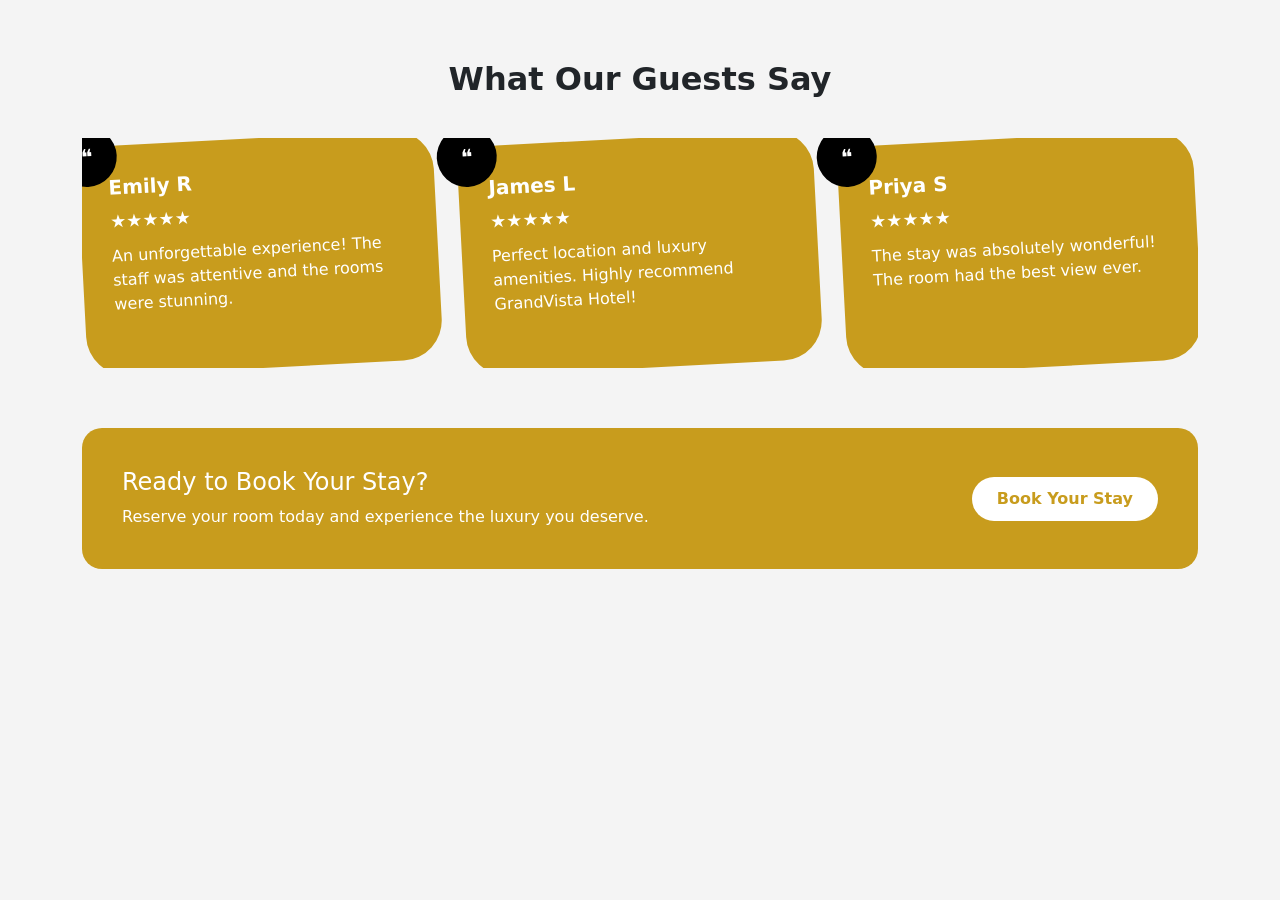
<file: demo.html>
<!doctype html>
<html lang="en">
<head>
<meta charset="UTF-8">
<meta name="viewport" content="width=device-width, initial-scale=1.0">
<title>Testimonials Section</title>

<!-- Bootstrap 5 -->
<link href="https://cdn.jsdelivr.net/npm/bootstrap@5.3.2/dist/css/bootstrap.min.css" rel="stylesheet">

<style>

body{
    background:#f4f4f4;
}

/* Section Title */
.section-title{
    text-align:center;
    font-weight:600;
    margin:60px 0 40px;
}

/* Review Card */
.review-card{
    background:#c89c1d;
    color:white;
    padding:30px;
    border-radius:40px;
    position:relative;
    transform:rotate(-3deg);
    min-height:230px;
}

.review-card h5{
    font-weight:600;
}

.stars{
    color:#fff;
    font-size:18px;
    margin-bottom:10px;
}

/* Quote Circle */
.quote-icon{
    position:absolute;
    top:-20px;
    left:-20px;
    background:black;
    color:white;
    width:60px;
    height:60px;
    border-radius:50%;
    display:flex;
    align-items:center;
    justify-content:center;
    font-size:22px;
}

/* CTA Section */
.cta-section{
    background:#c89c1d;
    color:white;
    border-radius:20px;
    padding:40px;
    margin-top:60px;
}

.cta-btn{
    background:white;
    color:#c89c1d;
    border-radius:30px;
    padding:10px 25px;
    font-weight:600;
    border:none;
    transition:0.3s;
}

.cta-btn:hover{
    background:black;
    color:white;
}

/* Responsive */
@media(max-width:768px){
    .review-card{
        transform:none;
        margin-bottom:30px;
    }
}

</style>
</head>
<body>

<div class="container">

    <h2 class="section-title">What Our Guests Say</h2>

    <!-- Carousel -->
    <div id="reviewCarousel" class="carousel slide" data-bs-ride="carousel" data-bs-interval="2500">

        <div class="carousel-inner">

            <!-- Slide 1 -->
            <div class="carousel-item active">
                <div class="row justify-content-center g-4">

                    <div class="col-md-4">
                        <div class="review-card">
                            <div class="quote-icon">❝</div>
                            <h5>Emily R</h5>
                            <div class="stars">★★★★★</div>
                            <p>An unforgettable experience! The staff was attentive and the rooms were stunning.</p>
                        </div>
                    </div>

                    <div class="col-md-4">
                        <div class="review-card">
                            <div class="quote-icon">❝</div>
                            <h5>James L</h5>
                            <div class="stars">★★★★★</div>
                            <p>Perfect location and luxury amenities. Highly recommend GrandVista Hotel!</p>
                        </div>
                    </div>

                    <div class="col-md-4">
                        <div class="review-card">
                            <div class="quote-icon">❝</div>
                            <h5>Priya S</h5>
                            <div class="stars">★★★★★</div>
                            <p>The stay was absolutely wonderful! The room had the best view ever.</p>
                        </div>
                    </div>

                </div>
            </div>

            <!-- Slide 2 -->
            <div class="carousel-item">
                <div class="row justify-content-center g-4">

                    <div class="col-md-4">
                        <div class="review-card">
                            <div class="quote-icon">❝</div>
                            <h5>Daniel K</h5>
                            <div class="stars">★★★★★</div>
                            <p>Beautiful interiors and exceptional service. I’ll definitely come back.</p>
                        </div>
                    </div>

                    <div class="col-md-4">
                        <div class="review-card">
                            <div class="quote-icon">❝</div>
                            <h5>Sarah M</h5>
                            <div class="stars">★★★★★</div>
                            <p>Luxury at its finest. Clean rooms and friendly atmosphere.</p>
                        </div>
                    </div>

                    <div class="col-md-4">
                        <div class="review-card">
                            <div class="quote-icon">❝</div>
                            <h5>Arjun P</h5>
                            <div class="stars">★★★★★</div>
                            <p>Amazing hospitality and world-class facilities.</p>
                        </div>
                    </div>

                </div>
            </div>

        </div>

    </div>

    <!-- CTA Section -->
    <div class="cta-section d-flex flex-column flex-md-row justify-content-between align-items-center">
        <div>
            <h4>Ready to Book Your Stay?</h4>
            <p class="mb-0">Reserve your room today and experience the luxury you deserve.</p>
        </div>
        <button class="cta-btn mt-3 mt-md-0">Book Your Stay</button>
    </div>

</div>

<!-- Bootstrap JS -->
<script src="https://cdn.jsdelivr.net/npm/bootstrap@5.3.2/dist/js/bootstrap.bundle.min.js"></script>

</body>
</html>
</file>
